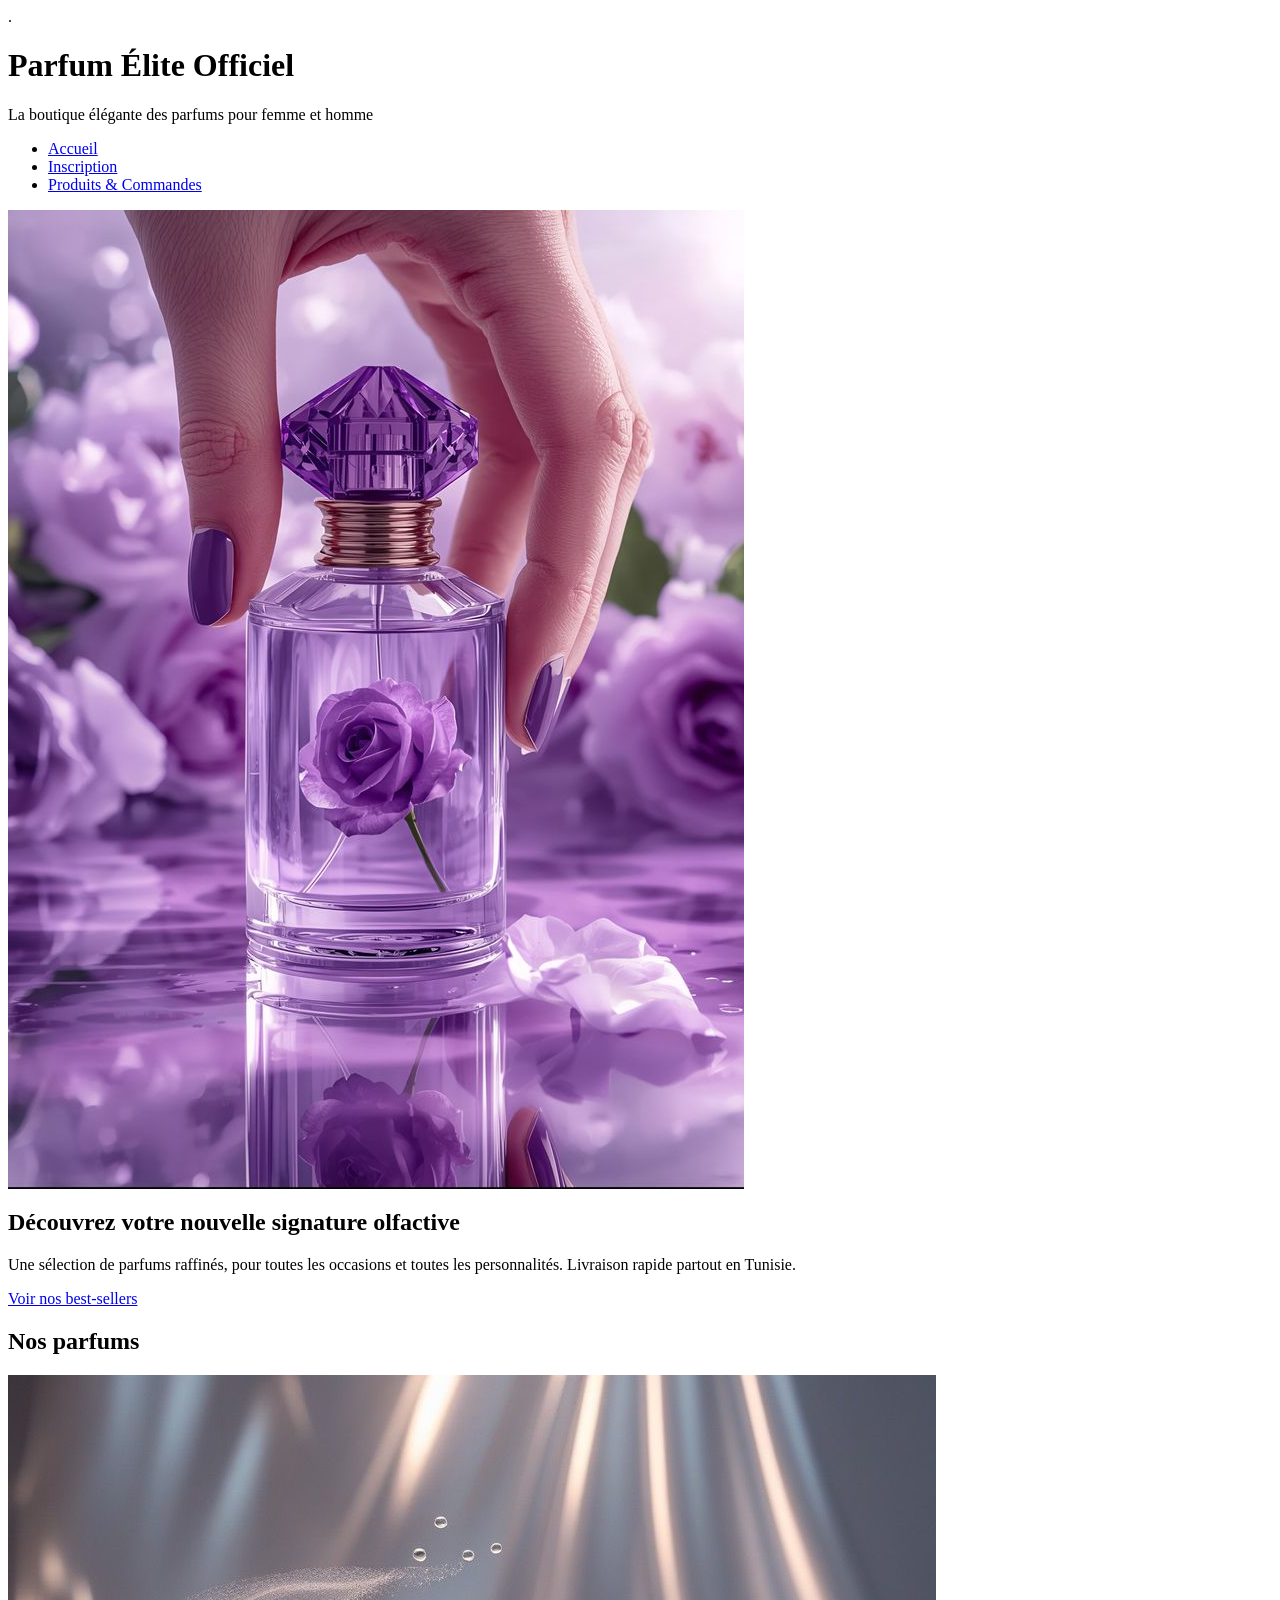
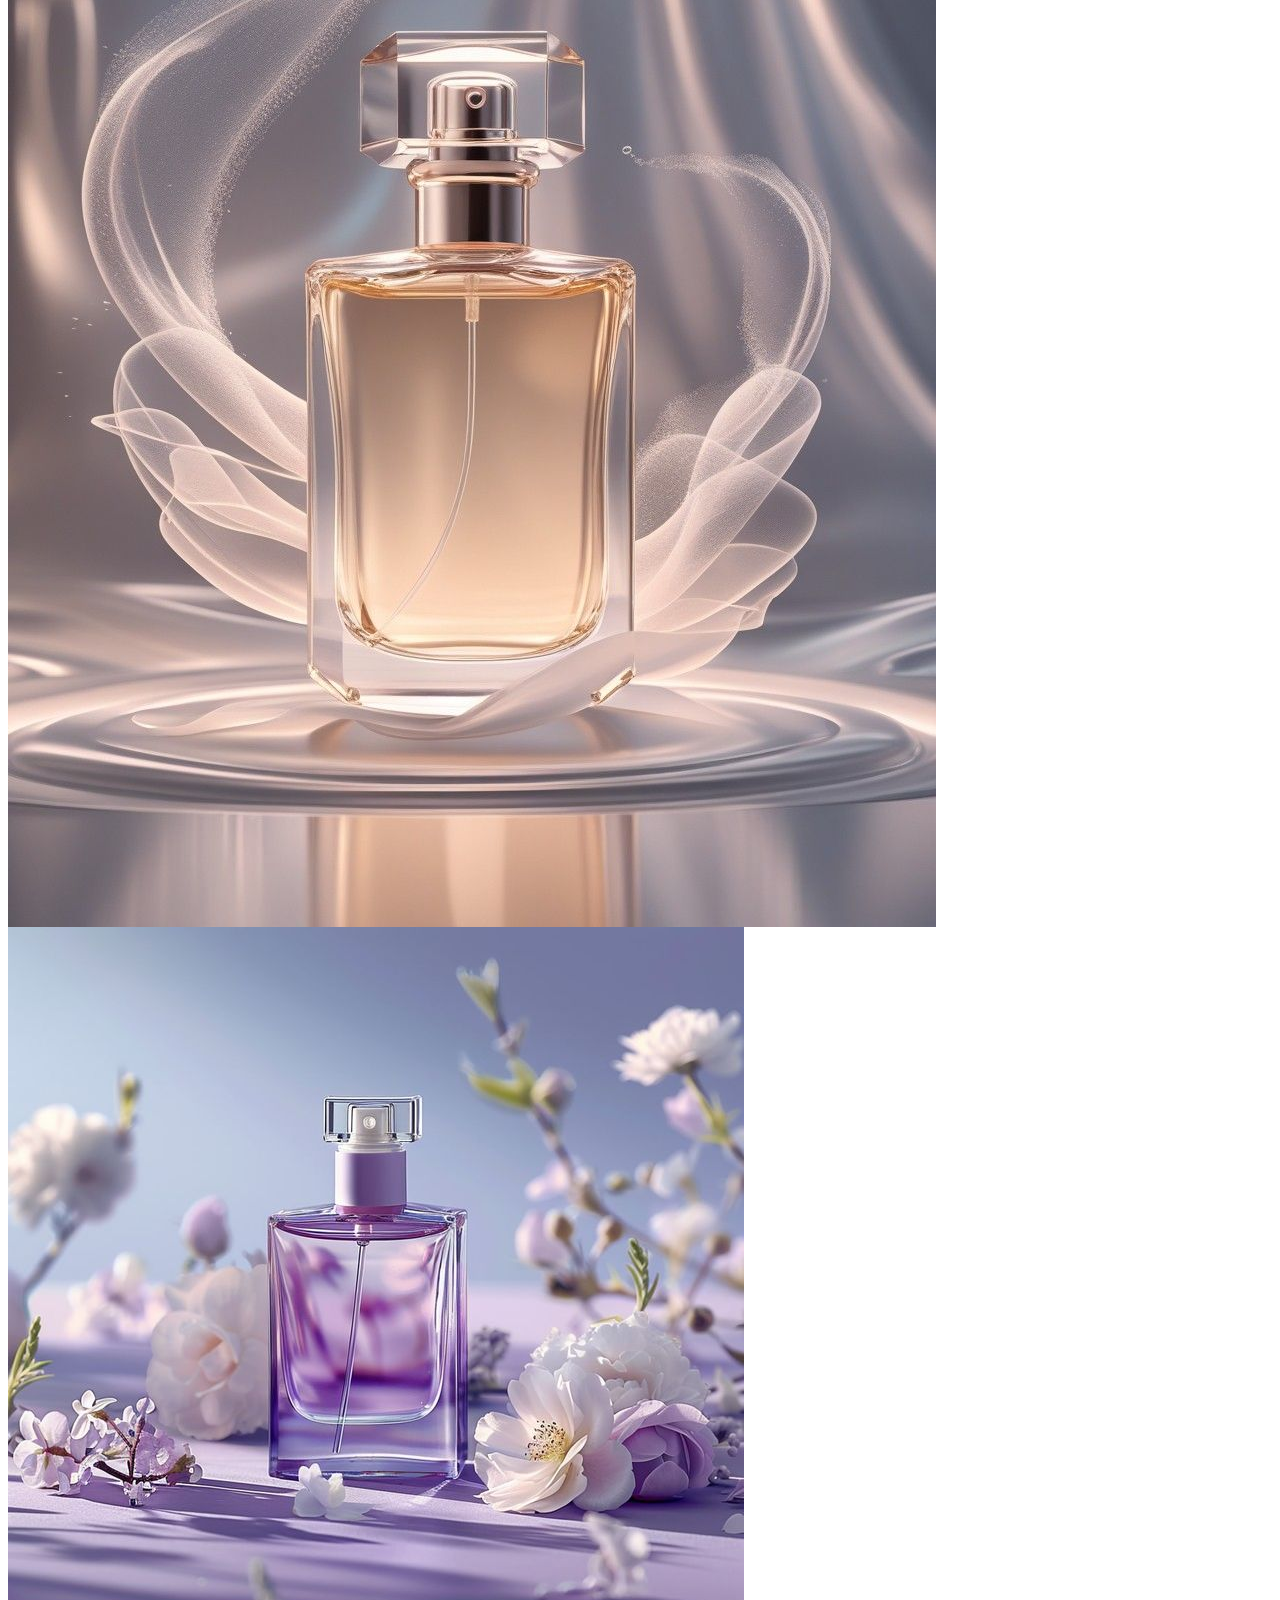
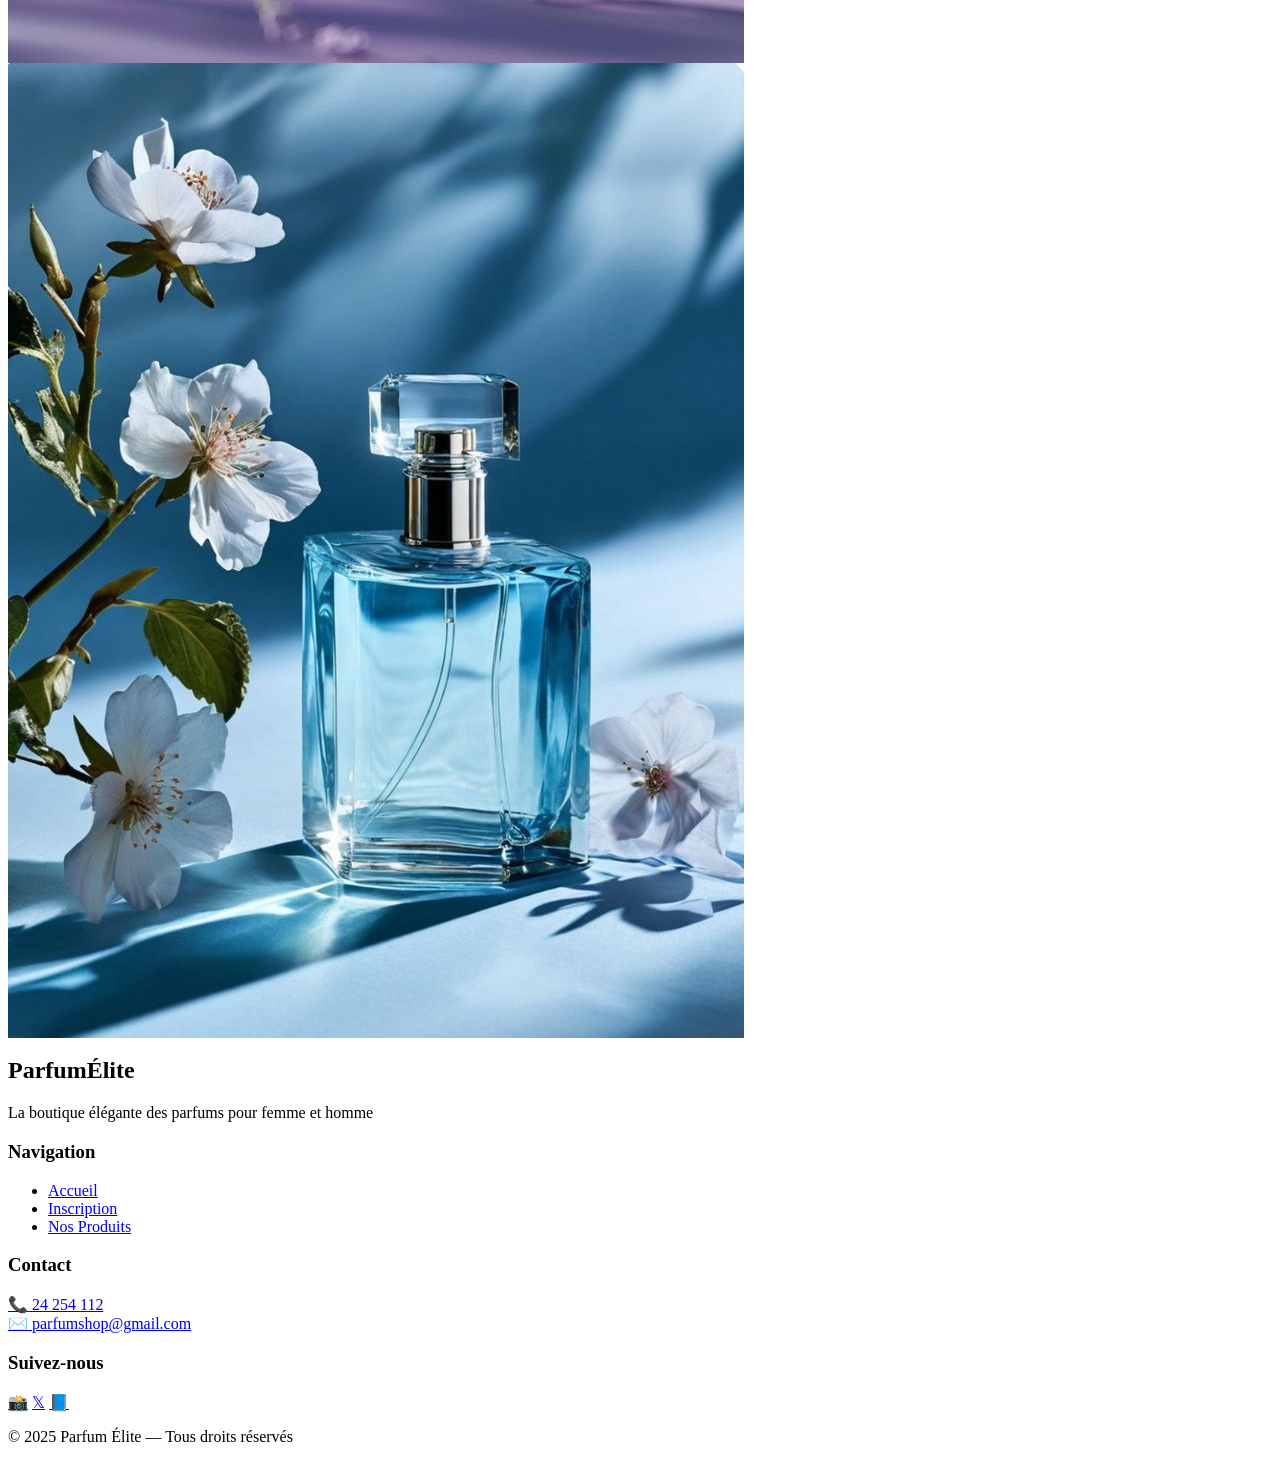
<file: app/index.html>
.<!DOCTYPE html>
<html lang="fr">
<head>
    <meta charset="UTF-8">
    <title>ParfumÉlite - Accueil</title>
    <link rel="stylesheet" href="style.css"/>
</head>
<body>
<header>
    <h1>Parfum Élite Officiel</h1>
    <p>La boutique élégante des parfums pour femme et homme</p>

    <nav>
        <ul>
            <li><a href="index.html">Accueil</a></li>
            <li><a href="inscription.html">Inscription</a></li>
            <li><a href="produits.html">Produits &amp; Commandes</a></li>
        </ul>
    </nav>
</header>
<section class="hero-2col">

    <div class="hero-image">
        <img src="banniere.jpg" alt="Bannière parfum">
    </div>

    <div class="hero-text">
        <h2>Découvrez votre nouvelle signature olfactive</h2>
        <p>
            Une sélection de parfums raffinés, pour toutes les occasions
            et toutes les personnalités. Livraison rapide partout en Tunisie.
        </p>

        <a href="#galerie" class="btn-hero">Voir nos best-sellers</a>
    </div>

    <div class="clear"></div>
</section>
<section id="galerie">
    <h2>Nos parfums</h2>

    <article class="box">
        <img src="p1.jpg" alt="Parfum 1">
    </article>

    <article class="box">
        <img src="p2.jpg" alt="Parfum 2">
    </article>

    <article class="box">
        <img src="p3.jpg" alt="Parfum 3">
    </article>

    <div class="clear"></div>
</section>
<!-- FOOTER MODERNE -->
<footer class="footer-modern">
    <div class="footer-container">
        
        <!-- Colonne 1 : Logo + Description -->
        <div class="footer-col">
            <h2>Parfum<span>Élite</span></h2>
            <p>La boutique élégante des parfums pour femme et homme</p>
        </div>

        <!-- Colonne 2 : Liens rapides -->
        <div class="footer-col">
            <h3>Navigation</h3>
            <ul>
                <li><a href="index.html">Accueil</a></li>
                <li><a href="inscription.html">Inscription</a></li>
                <li><a href="produits.html">Nos Produits</a></li>
            </ul>
        </div>

        <!-- Colonne 3 : Contact -->
        <div class="footer-col">
            <h3>Contact</h3>
            <p>
                <a href="tel:24254112">📞 24 254 112</a><br>
                <a href="mailto:parfumshop@gmail.com">✉️ parfumshop@gmail.com</a>
            </p>
        </div>

        <!-- Colonne 4 : Réseaux sociaux -->
        <div class="footer-col">
            <h3>Suivez-nous</h3>
            <div class="social-icons">
                <a href="#" class="social-icon">📸</a>
                <a href="#" class="social-icon">𝕏</a>
                <a href="#" class="social-icon">📘</a>
            </div>
        </div>
    </div>

    <!-- Copyright -->
    <div class="footer-bottom">
        <p>&copy; 2025 Parfum Élite — Tous droits réservés</p>
    </div>
</footer>

<script src="inscription.js"></script>
</file>
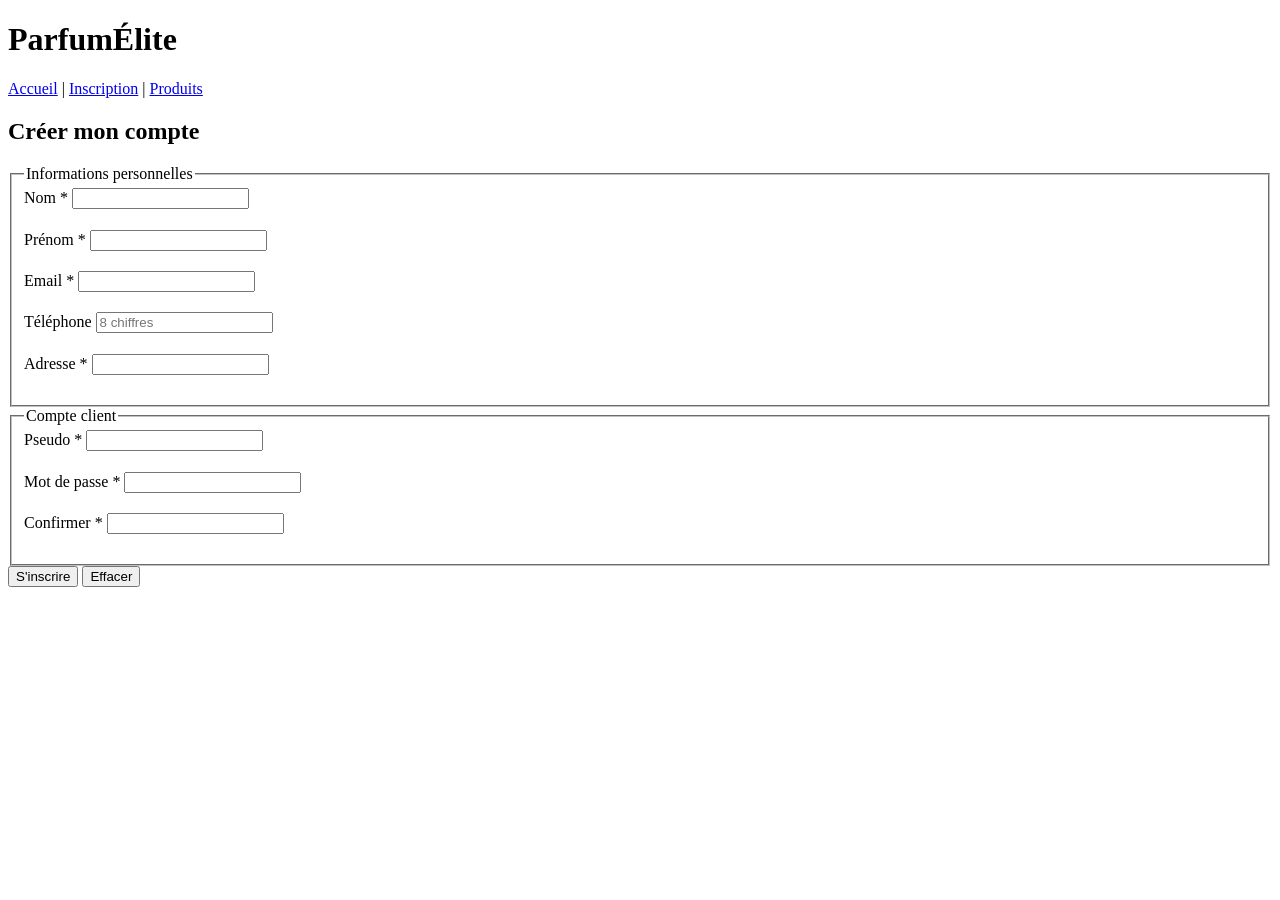
<file: app/inscription.html>
<!DOCTYPE html>
<html lang="fr">
<head>
    <meta charset="UTF-8">
    <meta name="viewport" content="width=device-width, initial-scale=1.0">
    <title>Inscription - Parfum Élite</title>
    <link rel="stylesheet" href="style.css">
</head>
<body>

<header>
    <h1>Parfum<span>Élite</span></h1>
    <nav>
        <a href="index.html">Accueil</a> | 
        <a href="inscription.html">Inscription</a> | 
        <a href="produits.html">Produits</a>
    </nav>
</header>

<section class="section-inscription">
    <h1>Créer mon compte</h1>
    
    <!-- Bannière messages -->
    <div id="banner" class="banner" style="display:none;"></div>

    <form id="form-inscription">
        
        <fieldset class="bloc-formulaire">
            <legend>Informations personnelles</legend>
            
            <div class="field">
                <label for="nom">Nom *</label>
                <input type="text" id="nom" name="nom">
                <span id="h-nom" class="hint"></span>
            </div>

            <div class="field">
                <label for="prenom">Prénom *</label>
                <input type="text" id="prenom" name="prenom">
                <span id="h-prenom" class="hint"></span>
            </div>

            <div class="field">
                <label for="email">Email *</label>
                <input type="email" id="email" name="email">
                <span id="h-email" class="hint"></span>
            </div>

            <div class="field">
                <label for="telephone">Téléphone</label>
                <input type="tel" id="telephone" name="telephone" placeholder="8 chiffres">
                <span id="h-telephone" class="hint"></span>
            </div>

            <div class="field">
                <label for="adresse">Adresse *</label>
                <input type="text" id="adresse" name="adresse">
                <span id="h-adresse" class="hint"></span>
            </div>
        </fieldset>

        <fieldset class="bloc-formulaire">
            <legend>Compte client</legend>
            
            <div class="field">
                <label for="pseudo">Pseudo *</label>
                <input type="text" id="pseudo" name="pseudo">
                <span id="h-pseudo" class="hint"></span>
            </div>

            <div class="field">
                <label for="motdepasse">Mot de passe *</label>
                <input type="password" id="motdepasse" name="motdepasse">
                <span id="h-motdepasse" class="hint"></span>
            </div>

            <div class="field">
                <label for="confirmation">Confirmer *</label>
                <input type="password" id="confirmation" name="confirmation">
                <span id="h-confirmation" class="hint"></span>
            </div>
        </fieldset>

        <div class="boutons-form">
            <button type="submit" class="btn-envoyer">S'inscrire</button>
            <button type="reset" class="btn-reset" onclick="resetForm()">Effacer</button>
        </div>
    </form>
</section>

<script src="inscription.js"></script>
</body>
</html>
</file>
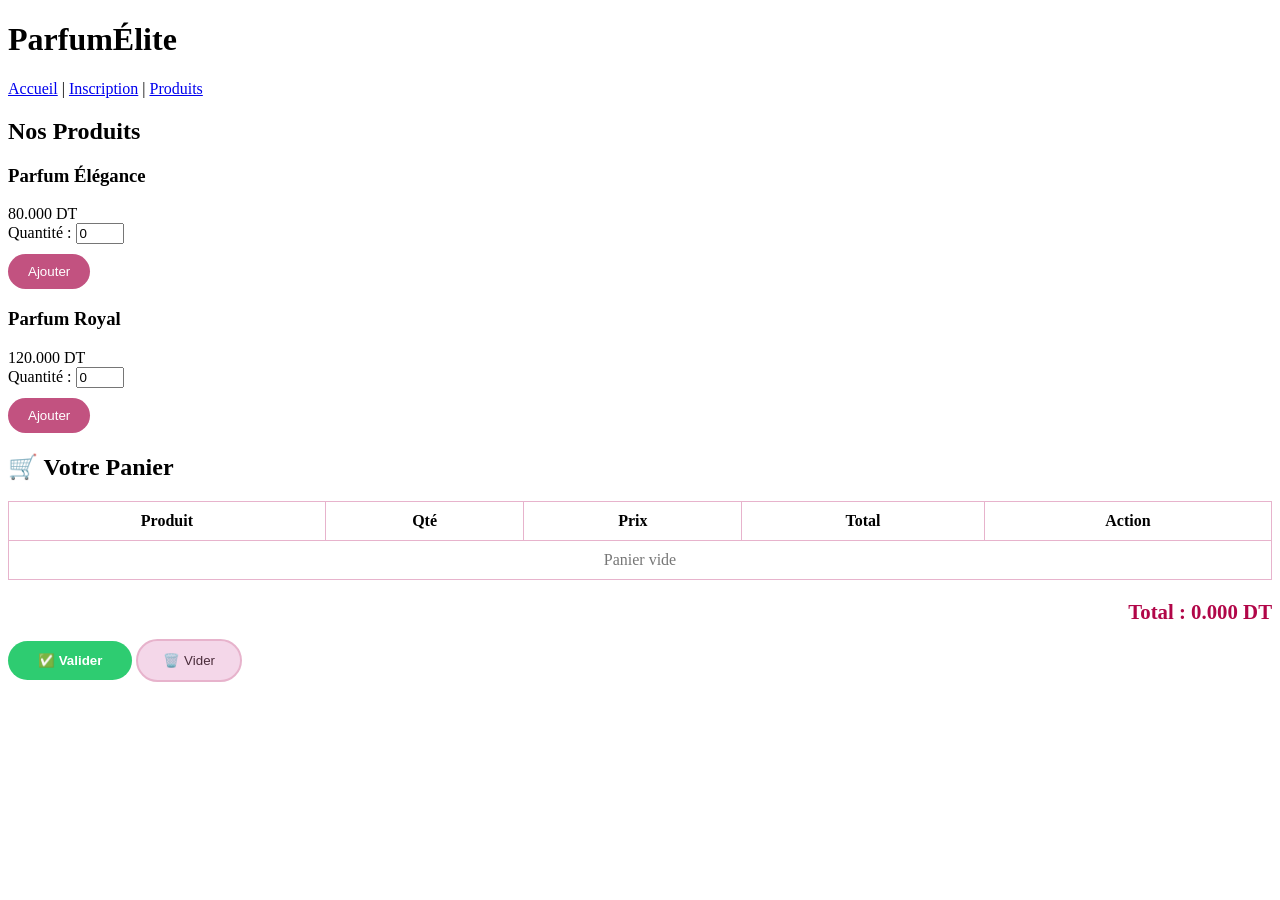
<file: app/produits.html>
<!DOCTYPE html>
<html lang="fr">
<head>
    <meta charset="UTF-8">
    <meta name="viewport" content="width=device-width, initial-scale=1.0">
    <title>Produits - Parfum Élite</title>
    <link rel="stylesheet" href="style.css">
</head>
<body>

<header>
    <h1>Parfum<span>Élite</span></h1>
    <nav>
        <a href="index.html">Accueil</a> | 
        <a href="inscription.html">Inscription</a> | 
        <a href="produits.html">Produits</a>
    </nav>
</header>

<section class="section-produits">
    <h1>Nos Produits</h1>
    
    <!-- Produit 1 -->
    <div class="carte-produit" data-id="p1">
        <h3 class="nom-produit">Parfum Élégance</h3>
        <span class="prix" data-prix="80">80.000 DT</span>
        <div class="qte-wrapper">
            <label>Quantité :</label>
            <input type="number" class="qte" value="0" min="0" max="99">
        </div>
        <button class="btn-ajouter" onclick="ajouterAuPanier(0)">Ajouter</button>
    </div>
    
    <!-- Produit 2 -->
    <div class="carte-produit" data-id="p2">
        <h3 class="nom-produit">Parfum Royal</h3>
        <span class="prix" data-prix="120">120.000 DT</span>
        <div class="qte-wrapper">
            <label>Quantité :</label>
            <input type="number" class="qte" value="0" min="0" max="99">
        </div>
        <button class="btn-ajouter" onclick="ajouterAuPanier(1)">Ajouter</button>
    </div>
</section>

<section class="recap">
    <h2>🛒 Votre Panier</h2>
    
    <table id="table-recap">
        <thead>
            <tr><th>Produit</th><th>Qté</th><th>Prix</th><th>Total</th><th>Action</th></tr>
        </thead>
        <tbody id="panier-body">
            <tr><td colspan="5" style="text-align:center;color:#777">Panier vide</td></tr>
        </tbody>
    </table>
    
    <div id="total">Total : 0.000 DT</div>
    
    <div class="actions-panier">
        <button class="btn-valider" onclick="validerCommande()">✅ Valider</button>
        <button class="btn-vider" onclick="viderPanier()">🗑️ Vider</button>
    </div>
</section>

<script src="produits.js"></script>
</body>
</html>
</file>
<file: app/style.css>
/* Hints validation */
.hint { display:block; font-size:0.85rem; margin-top:4px; min-height:1.2em; }
.hint.ok { color:#27ae60; font-weight:bold; }
.hint.err { color:#e74c3c; font-weight:bold; }
.hint.info { color:#7f8c8d; font-style:italic; }

/* États inputs */
input.valid { border:2px solid #2ecc71; background:#f0fff4; }
input.invalid { border:2px solid #e74c3c; background:#fff5f5; animation:shake 0.3s; }

@keyframes shake {
    0%,100%{transform:translateX(0)} 25%{transform:translateX(-4px)} 75%{transform:translateX(4px)}
}

/* Bannière */
.banner { padding:12px 16px; border-radius:8px; margin:15px 0; }
.banner.error { background:#ffebee; border-left:4px solid #e74c3c; color:#c0392b; }
.banner.success { background:#e8f5e9; border-left:4px solid #2ecc71; color:#27ae60; }

/* Panier */
.btn-ajouter { background:#c25280; color:white; border:none; padding:10px 20px; border-radius:20px; cursor:pointer; margin-top:10px; }
.btn-ajouter:hover { background:#a8426b; }
.btn-supprimer { background:#e74c3c; color:white; border:none; padding:5px 12px; border-radius:15px; cursor:pointer; }
.btn-valider { background:#2ecc71; color:white; border:none; padding:12px 30px; border-radius:25px; cursor:pointer; font-weight:bold; }
.btn-vider { background:#f4d7e9; color:#4a2c3a; border:2px solid #e7b3cc; padding:12px 25px; border-radius:25px; cursor:pointer; }

#table-recap { width:100%; border-collapse:collapse; margin:20px 0; }
#table-recap th, #table-recap td { border:1px solid #e7b3cc; padding:10px; text-align:center; }
#total { font-size:1.3rem; font-weight:bold; color:#b10648; text-align:right; margin:15px 0; }
</file>
